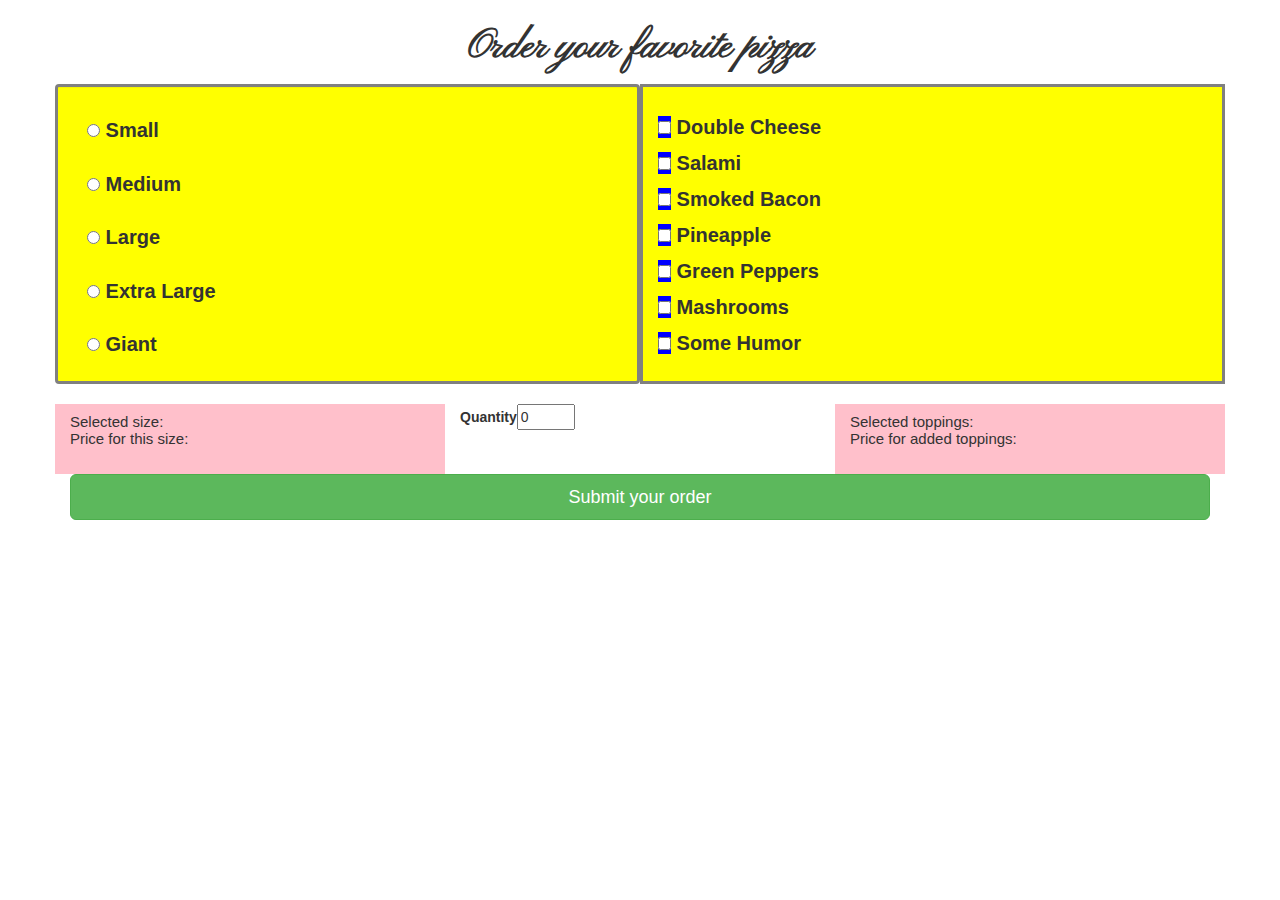
<file: index.html>
<!DOCTYPE html>
<html>
  <head><!-- Latest compiled and minified CSS -->
    <link rel="stylesheet" href="https://maxcdn.bootstrapcdn.com/bootstrap/3.3.5/css/bootstrap.min.css">
    <link href='https://fonts.googleapis.com/css?family=Pinyon+Script' rel='stylesheet' type='text/css'>
    <link href="css/styles.css" rel="stylesheet" type="text/css">
    <script src="js/jquery-1.11.3.js"></script>
    <script src="js/underscore.js"></script>
    <script src="js/scripts.js"></script>
    <title>Pizza</title>
  </head>
  <body>
    <div class="container">

      <h1>Order your favorite pizza</h1>

      <div class="row">
        <div class="col-md-6 well">
      <p></p>
    </div>
    <div class="col-md-6 well1">
      <h2></h2>
    </div>
  </div>

    <div class="row">
      <div class="col-md-4 well2">
        <h5>Selected size: <span id="selected-size"> </span><br>Price for this size: <span id="size-price"></span>
        </h5>
      </div>
      <div class="col-md-4 well3">
        <span id="quantity-box">
      </span>

      </div>
      <div class="col-md-4 well2">
        <h5>Selected toppings: <span id="selected-toppings"> </span><br>Price for added toppings: <span id="toppings-price"></span>
        </h5>
      </div>
    </div>

      <button id="order" class="btn btn-success btn-lg btn-block">Submit your order</button>

    <div class="result well3">

      <h5>Total price: <span id="total-price"></span></h5>
      <h4>Thank you for your order!</h4>
    </div>



    </div>
  </body>
</html>
</file>
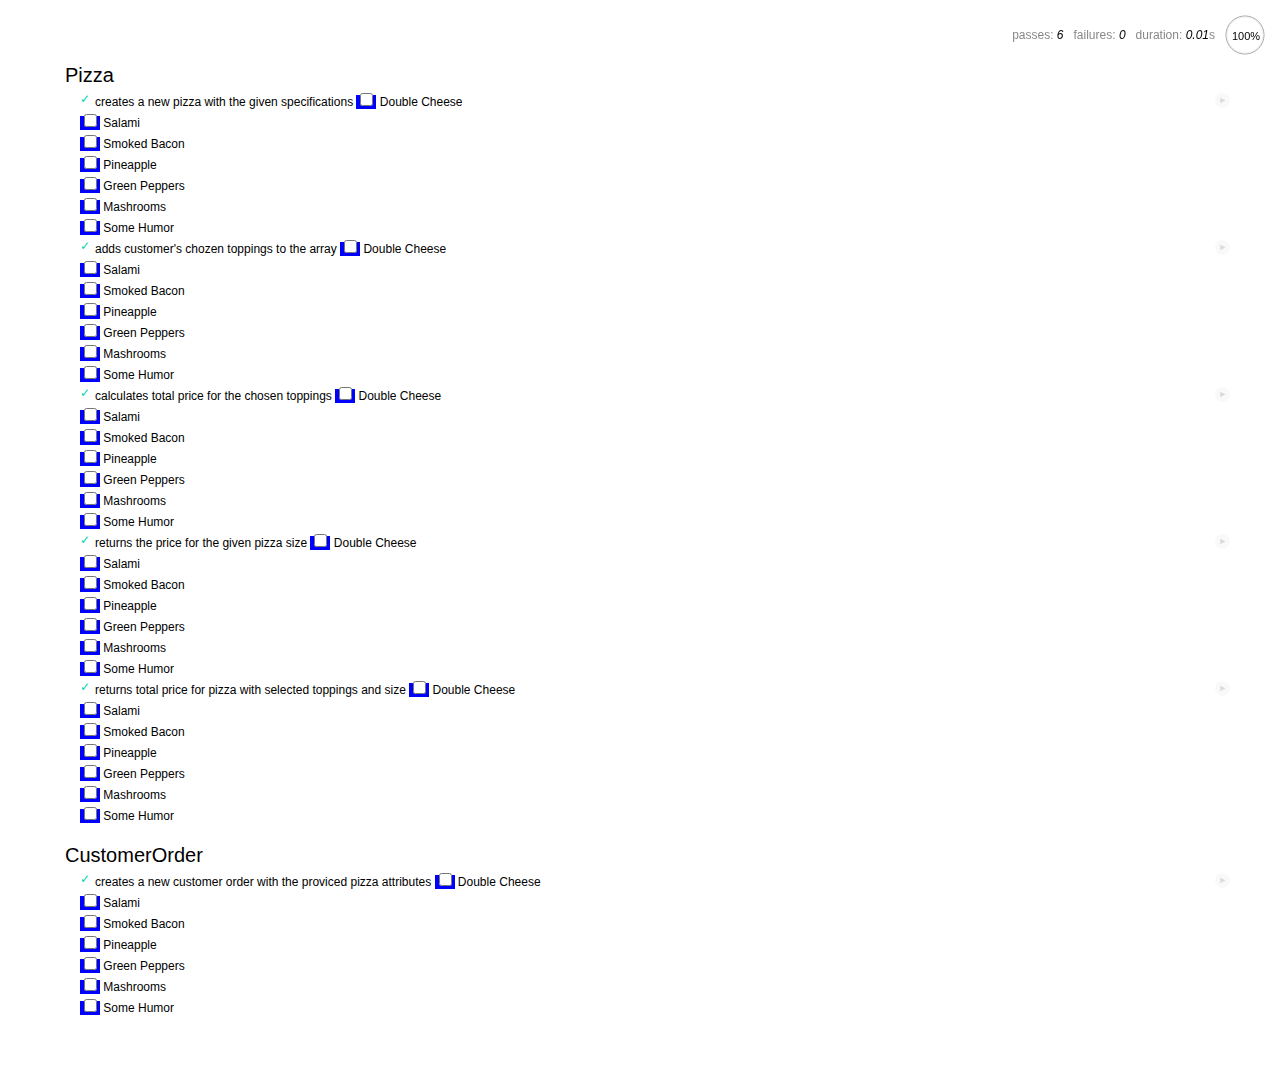
<file: spec/spec-runner.html>
<html>
<head>
  <title>Mocha spec runner</title>
  <link rel="stylesheet" href="mocha.css">
</head>
<body>
  <div id="mocha"></div>
  <script src="../js/jquery-1.11.3.js"></script>
  <script src="../js/underscore.js"></script>
  <script src="../js/scripts.js"></script>
  <script src="mocha.js"></script>
  <script src="chai.js"></script>
  <script>mocha.setup('bdd');</script>
  <script src="specs.js"></script>
  <script>
    expect = chai.expect;
    mocha.checkLeaks();
    mocha.globals(['jQuery']);
    mocha.run();
  </script>
</body>
</html>
</file>
<file: css/styles.css>
h1 {
  text-align: center;
  font-family: 'Pinyon Script', cursive;
  font-size: 40px;
  padding: 5px;
  font-weight: bold;
}

.well {
  background-color: yellow;
  height: 300px;
  border: solid gray;

}

.well1 {
  background-color: yellow;
  height: 300px;
  padding-top: none;
  padding-bottom: 5px;
  border: solid gray;
}

.sizes {
  padding: 10px;
  font-size: 20px;
}

.toppings {
  font-size: 20px;
}

.well2 {
  height: 70px;
  background-color: pink;
  padding-left: 15px;
  padding-right: 15px;
}

h5 {
  font-size: 15px;
}

.result{
  text-align: center;
  background-color: yellow;
  display: none;
}
</file>
<file: spec/mocha.css>
@charset "utf-8";

body {
  margin:0;
}

#mocha {
  font: 20px/1.5 "Helvetica Neue", Helvetica, Arial, sans-serif;
  margin: 60px 50px;
}

#mocha ul,
#mocha li {
  margin: 0;
  padding: 0;
}

#mocha ul {
  list-style: none;
}

#mocha h1,
#mocha h2 {
  margin: 0;
}

#mocha h1 {
  margin-top: 15px;
  font-size: 1em;
  font-weight: 200;
}

#mocha h1 a {
  text-decoration: none;
  color: inherit;
}

#mocha h1 a:hover {
  text-decoration: underline;
}

#mocha .suite .suite h1 {
  margin-top: 0;
  font-size: .8em;
}

#mocha .hidden {
  display: none;
}

#mocha h2 {
  font-size: 12px;
  font-weight: normal;
  cursor: pointer;
}

#mocha .suite {
  margin-left: 15px;
}

#mocha .test {
  margin-left: 15px;
  overflow: hidden;
}

#mocha .test.pending:hover h2::after {
  content: '(pending)';
  font-family: arial, sans-serif;
}

#mocha .test.pass.medium .duration {
  background: #c09853;
}

#mocha .test.pass.slow .duration {
  background: #b94a48;
}

#mocha .test.pass::before {
  content: '✓';
  font-size: 12px;
  display: block;
  float: left;
  margin-right: 5px;
  color: #00d6b2;
}

#mocha .test.pass .duration {
  font-size: 9px;
  margin-left: 5px;
  padding: 2px 5px;
  color: #fff;
  -webkit-box-shadow: inset 0 1px 1px rgba(0,0,0,.2);
  -moz-box-shadow: inset 0 1px 1px rgba(0,0,0,.2);
  box-shadow: inset 0 1px 1px rgba(0,0,0,.2);
  -webkit-border-radius: 5px;
  -moz-border-radius: 5px;
  -ms-border-radius: 5px;
  -o-border-radius: 5px;
  border-radius: 5px;
}

#mocha .test.pass.fast .duration {
  display: none;
}

#mocha .test.pending {
  color: #0b97c4;
}

#mocha .test.pending::before {
  content: '◦';
  color: #0b97c4;
}

#mocha .test.fail {
  color: #c00;
}

#mocha .test.fail pre {
  color: black;
}

#mocha .test.fail::before {
  content: '✖';
  font-size: 12px;
  display: block;
  float: left;
  margin-right: 5px;
  color: #c00;
}

#mocha .test pre.error {
  color: #c00;
  max-height: 300px;
  overflow: auto;
}

#mocha .test .html-error {
  overflow: auto;
  color: black;
  line-height: 1.5;
  display: block;
  float: left;
  clear: left;
  font: 12px/1.5 monaco, monospace;
  margin: 5px;
  padding: 15px;
  border: 1px solid #eee;
  max-width: 85%; /*(1)*/
  max-width: calc(100% - 42px); /*(2)*/
  max-height: 300px;
  word-wrap: break-word;
  border-bottom-color: #ddd;
  -webkit-border-radius: 3px;
  -webkit-box-shadow: 0 1px 3px #eee;
  -moz-border-radius: 3px;
  -moz-box-shadow: 0 1px 3px #eee;
  border-radius: 3px;
}

#mocha .test .html-error pre.error {
  border: none;
  -webkit-border-radius: none;
  -webkit-box-shadow: none;
  -moz-border-radius: none;
  -moz-box-shadow: none;
  padding: 0;
  margin: 0;
  margin-top: 18px;
  max-height: none;
}

/**
 * (1): approximate for browsers not supporting calc
 * (2): 42 = 2*15 + 2*10 + 2*1 (padding + margin + border)
 *      ^^ seriously
 */
#mocha .test pre {
  display: block;
  float: left;
  clear: left;
  font: 12px/1.5 monaco, monospace;
  margin: 5px;
  padding: 15px;
  border: 1px solid #eee;
  max-width: 85%; /*(1)*/
  max-width: calc(100% - 42px); /*(2)*/
  word-wrap: break-word;
  border-bottom-color: #ddd;
  -webkit-border-radius: 3px;
  -webkit-box-shadow: 0 1px 3px #eee;
  -moz-border-radius: 3px;
  -moz-box-shadow: 0 1px 3px #eee;
  border-radius: 3px;
}

#mocha .test h2 {
  position: relative;
}

#mocha .test a.replay {
  position: absolute;
  top: 3px;
  right: 0;
  text-decoration: none;
  vertical-align: middle;
  display: block;
  width: 15px;
  height: 15px;
  line-height: 15px;
  text-align: center;
  background: #eee;
  font-size: 15px;
  -moz-border-radius: 15px;
  border-radius: 15px;
  -webkit-transition: opacity 200ms;
  -moz-transition: opacity 200ms;
  transition: opacity 200ms;
  opacity: 0.3;
  color: #888;
}

#mocha .test:hover a.replay {
  opacity: 1;
}

#mocha-report.pass .test.fail {
  display: none;
}

#mocha-report.fail .test.pass {
  display: none;
}

#mocha-report.pending .test.pass,
#mocha-report.pending .test.fail {
  display: none;
}
#mocha-report.pending .test.pass.pending {
  display: block;
}

#mocha-error {
  color: #c00;
  font-size: 1.5em;
  font-weight: 100;
  letter-spacing: 1px;
}

#mocha-stats {
  position: fixed;
  top: 15px;
  right: 10px;
  font-size: 12px;
  margin: 0;
  color: #888;
  z-index: 1;
}

#mocha-stats .progress {
  float: right;
  padding-top: 0;
}

#mocha-stats em {
  color: black;
}

#mocha-stats a {
  text-decoration: none;
  color: inherit;
}

#mocha-stats a:hover {
  border-bottom: 1px solid #eee;
}

#mocha-stats li {
  display: inline-block;
  margin: 0 5px;
  list-style: none;
  padding-top: 11px;
}

#mocha-stats canvas {
  width: 40px;
  height: 40px;
}

#mocha code .comment { color: #ddd; }
#mocha code .init { color: #2f6fad; }
#mocha code .string { color: #5890ad; }
#mocha code .keyword { color: #8a6343; }
#mocha code .number { color: #2f6fad; }

@media screen and (max-device-width: 480px) {
  #mocha {
    margin: 60px 0px;
  }

  #mocha #stats {
    position: absolute;
  }
}
</file>
